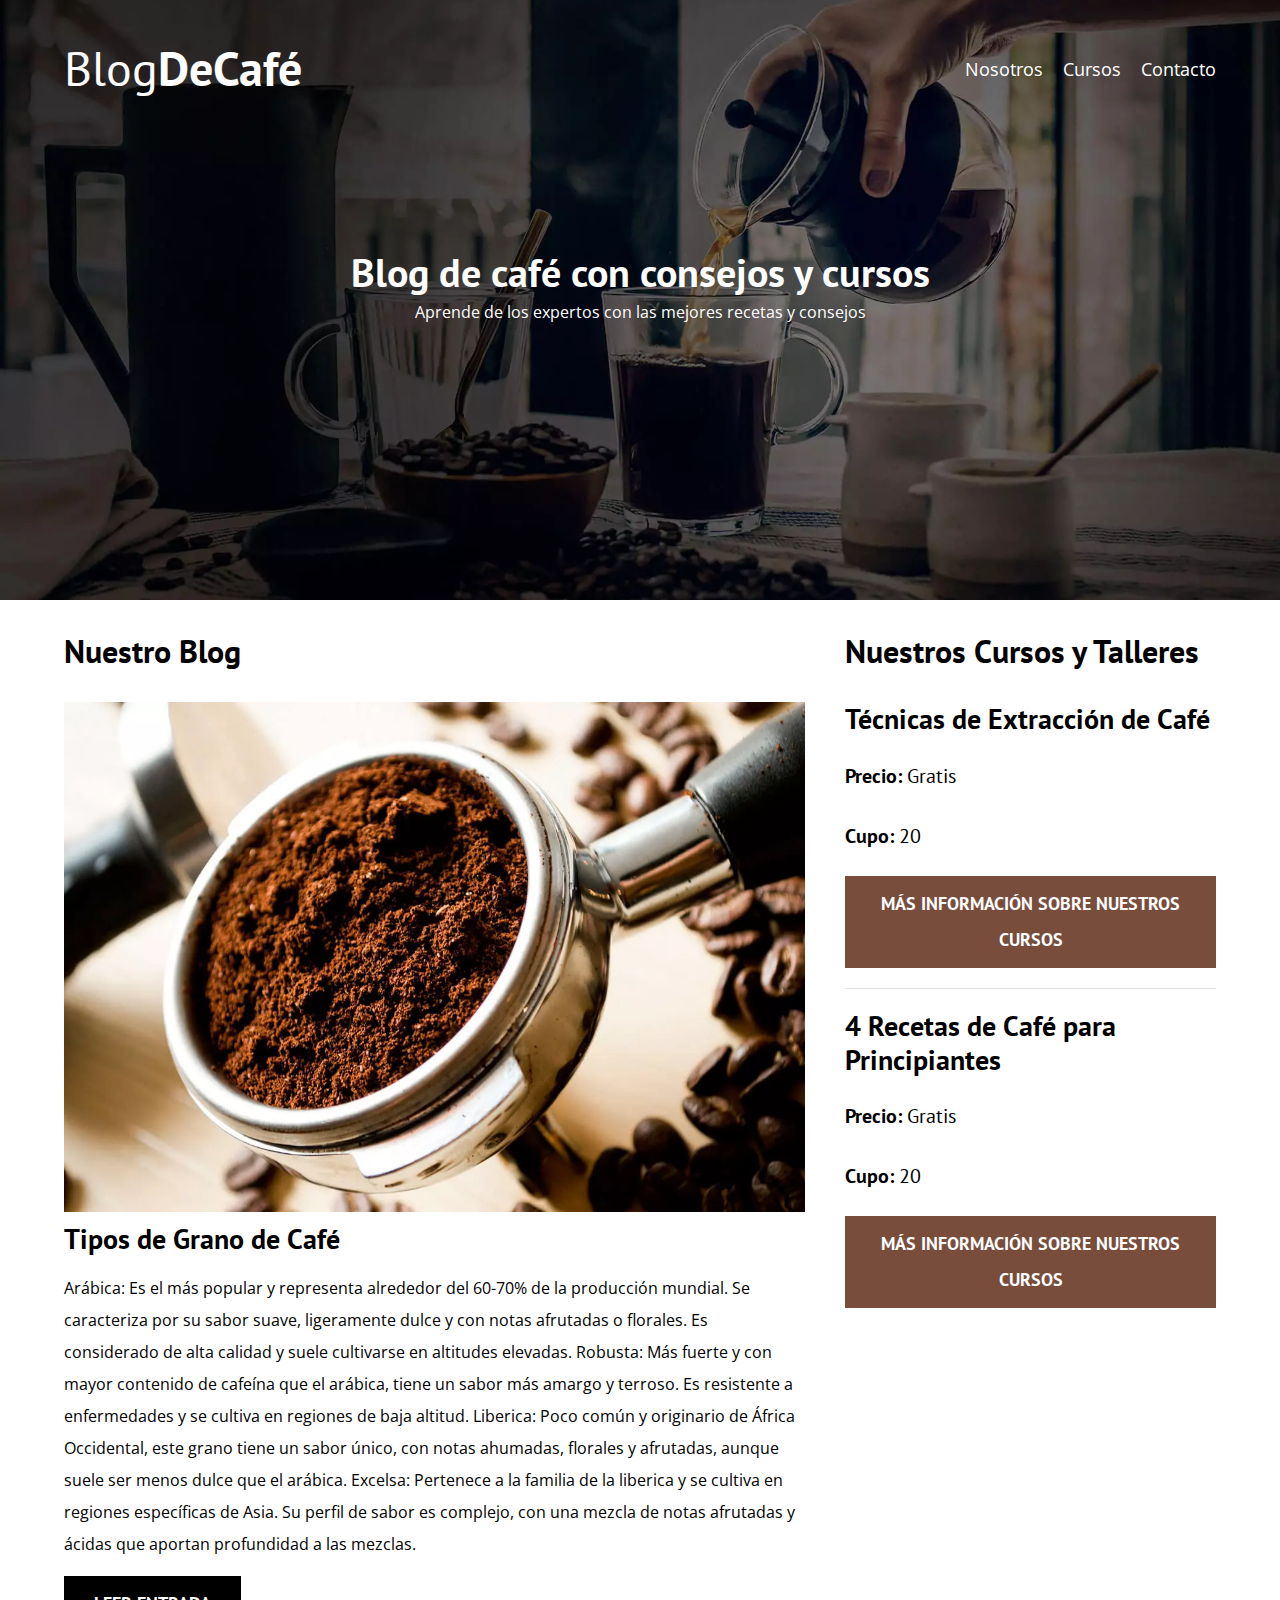
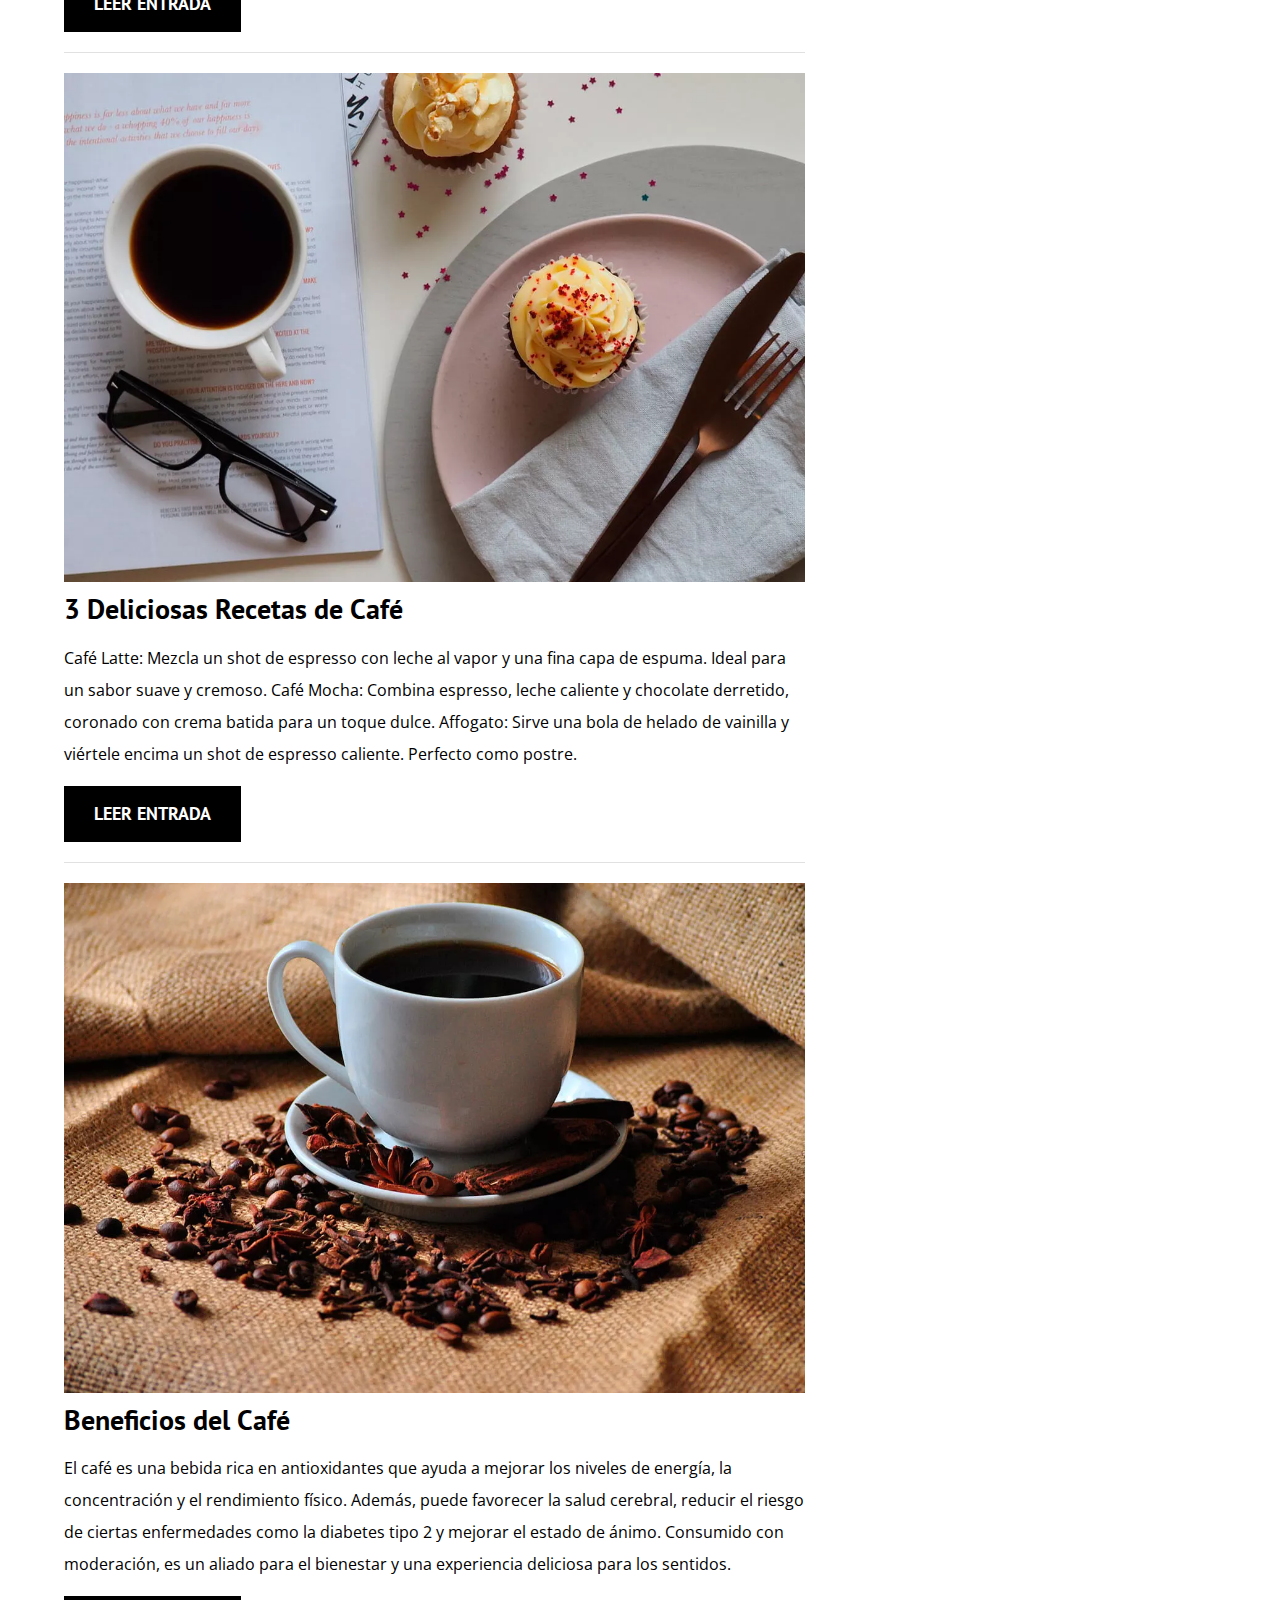
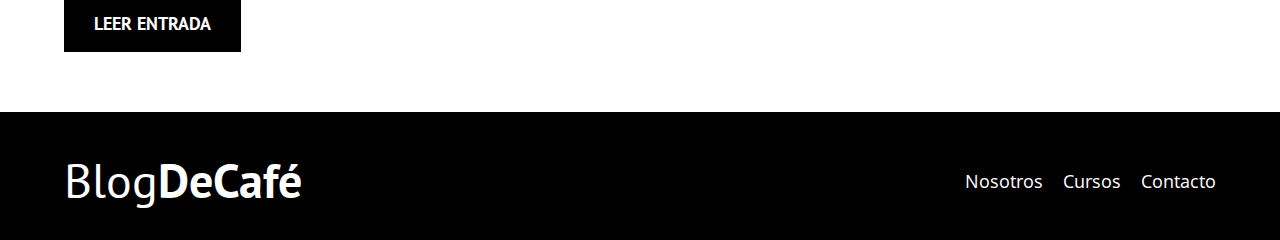
<file: index.html>
<!DOCTYPE html>
<html lang="en">
<head>
    <meta charset="UTF-8">
    <meta name="viewport" content="width=device-width, initial-scale=1.0">
    <title>BlogDeCafé</title>
    <meta name="description" content="Página web de blog de café">

    <!-- Prefetch -->
    <link rel="prefetch" href="nosotros.html" as="document">

    <!-- Preload -->
    <link rel="preload" href="css/normalize.css" as="style">
    <link rel="stylesheet" href="css/normalize.css">

    <link rel="preload" href="https://fonts.googleapis.com/css2?family=Open+Sans&family=PT+Sans:wght@400;700&display=swap"  crossorigin="crossorigin" as="font">
    <link href="https://fonts.googleapis.com/css2?family=Open+Sans&family=PT+Sans:wght@400;700&display=swap" rel="stylesheet">
    
    <link rel="preload" href="css/style.css" as="style">
    <link rel="stylesheet" href="css/style.css">
</head>
<body>

    <header class="header">

        <div class="contenedor">
            <div class="barra">
                <a class="logo" href="index.html">
                    <h1 class="logo__nombre no-margin centrar-texto">Blog<span class="logo__bold">DeCafé</span></h1>
                </a>

                <nav class="navegacion">
                    <a href="nosotros.html" class="navegacion__enlace">Nosotros</a>
                    <a href="cursos.html" class="navegacion__enlace">Cursos</a>
                    <a href="cursos.html" class="navegacion__enlace">Contacto</a>
                </nav>
            </div>
        </div>

        <div class="header__texto">
            <h2 class="no-margin">Blog de café con consejos y cursos</h2>
            <p class="no-margin">Aprende de los expertos con las mejores recetas y consejos</p>
        </div>
    </header>

    <div class="contenedor contenido-principal">
        <main class="blog">
            <h3>Nuestro Blog</h3>

            <article class="entrada">
                <div class="entrada__imagen">
                    <picture>
                        <source loading="lazy"  srcset="img/blog1.webp" type="image/webp">
                        <img loading="lazy" src="img/blog1.jpg" alt="imagen blog"> 
                    </picture>
                </div>

                <div class="entrada__contenido">
                    <h4 class="no-margin">Tipos de Grano de Café</h4>
                    <p>
                        Arábica: Es el más popular y representa alrededor del 60-70% de la producción mundial. Se caracteriza por su sabor suave, ligeramente dulce y con notas afrutadas o florales. Es considerado de alta calidad y suele cultivarse en altitudes elevadas.

                        Robusta: Más fuerte y con mayor contenido de cafeína que el arábica, tiene un sabor más amargo y terroso. Es resistente a enfermedades y se cultiva en regiones de baja altitud.
                        
                        Liberica: Poco común y originario de África Occidental, este grano tiene un sabor único, con notas ahumadas, florales y afrutadas, aunque suele ser menos dulce que el arábica.
                        
                        Excelsa: Pertenece a la familia de la liberica y se cultiva en regiones específicas de Asia. Su perfil de sabor es complejo, con una mezcla de notas afrutadas y ácidas que aportan profundidad a las mezclas.
                    </p>
                    <a href="entrada.html" class="boton boton--primario">Leer Entrada</a>
                </div>
            </article>

            <article class="entrada">
                <div class="entrada__imagen">
                    <picture>
                        <source loading="lazy"  srcset="img/blog2.webp" type="image/webp">
                        <img loading="lazy" src="img/blog2.jpg" alt="imagen blog"> 
                    </picture>
                </div>

                <div class="entrada__contenido">
                    <h4 class="no-margin">3 Deliciosas Recetas de Café</h4>
                    <p>
                        Café Latte: Mezcla un shot de espresso con leche al vapor y una fina capa de espuma. Ideal para un sabor suave y cremoso.
                        Café Mocha: Combina espresso, leche caliente y chocolate derretido, coronado con crema batida para un toque dulce.    
                        Affogato: Sirve una bola de helado de vainilla y viértele encima un shot de espresso caliente. Perfecto como postre.
                    </p>
                    <a href="entrada.html" class="boton boton--primario">Leer Entrada</a>
                </div>
            </article>

            <article class="entrada">
                <div class="entrada__imagen">
                    <picture>
                        <source loading="lazy"  srcset="img/blog3.webp" type="image/webp">
                        <img loading="lazy" src="img/blog3.jpg" alt="imagen blog"> 
                    </picture>
                </div>

                <div class="entrada__contenido">
                    <h4 class="no-margin">Beneficios del Café</h4>
                    <p>El café es una bebida rica en antioxidantes que ayuda a mejorar los niveles de energía, la concentración y el rendimiento físico. Además, puede favorecer la salud cerebral, reducir el riesgo de ciertas enfermedades como la diabetes tipo 2 y mejorar el estado de ánimo. Consumido con moderación, es un aliado para el bienestar y una experiencia deliciosa para los sentidos.</p>
                    <a href="entrada.html" class="boton boton--primario">Leer Entrada</a>
                </div>
            </article>
        </main>
        <aside class="sidebar">
            <h3>Nuestros Cursos y Talleres</h3>

            <ul class="cursos no-padding">
                <li class="widget-curso">
                    <h4 class="no-margin">Técnicas de Extracción de Café</h4>
                    <p class="widget-curso__label">Precio: 
                        <span class="widget-curso__info">Gratis</span>
                    </p>
                    <p class="widget-curso__label">Cupo: 
                        <span class="widget-curso__info">20</span>
                    </p>
                    <a href="entrada.html" class="boton boton--secundario">Más Información sobre nuestros cursos</a>
                </li>

                <li class="widget-curso">
                    <h4 class="no-margin">4 Recetas de Café para Principiantes</h4>
                    <p class="widget-curso__label">Precio: 
                        <span class="widget-curso__info">Gratis</span>
                    </p>
                    <p class="widget-curso__label">Cupo: 
                        <span class="widget-curso__info">20</span>
                    </p>
                    <a href="entrada.html" class="boton boton--secundario">Más Información sobre nuestros cursos</a>
                </li>
            </ul>
        </aside>
    </div>

    <footer class="footer">
        <div class="contenedor">
            <div class="barra">
                <a class="logo" href="index.html">
                    <h1 class="logo__nombre no-margin centrar-texto">Blog<span class="logo__bold">DeCafé</span></h1>
                </a>

                <nav class="navegacion">
                    <a href="nosotros.html" class="navegacion__enlace">Nosotros</a>
                    <a href="cursos.html" class="navegacion__enlace">Cursos</a>
                    <a href="contacto.html" class="navegacion__enlace">Contacto</a>
                </nav>
            </div>
        </div>
    </footer>
    
    <script src="js/modernizr.js"></script>
</body>
</html>
</file>
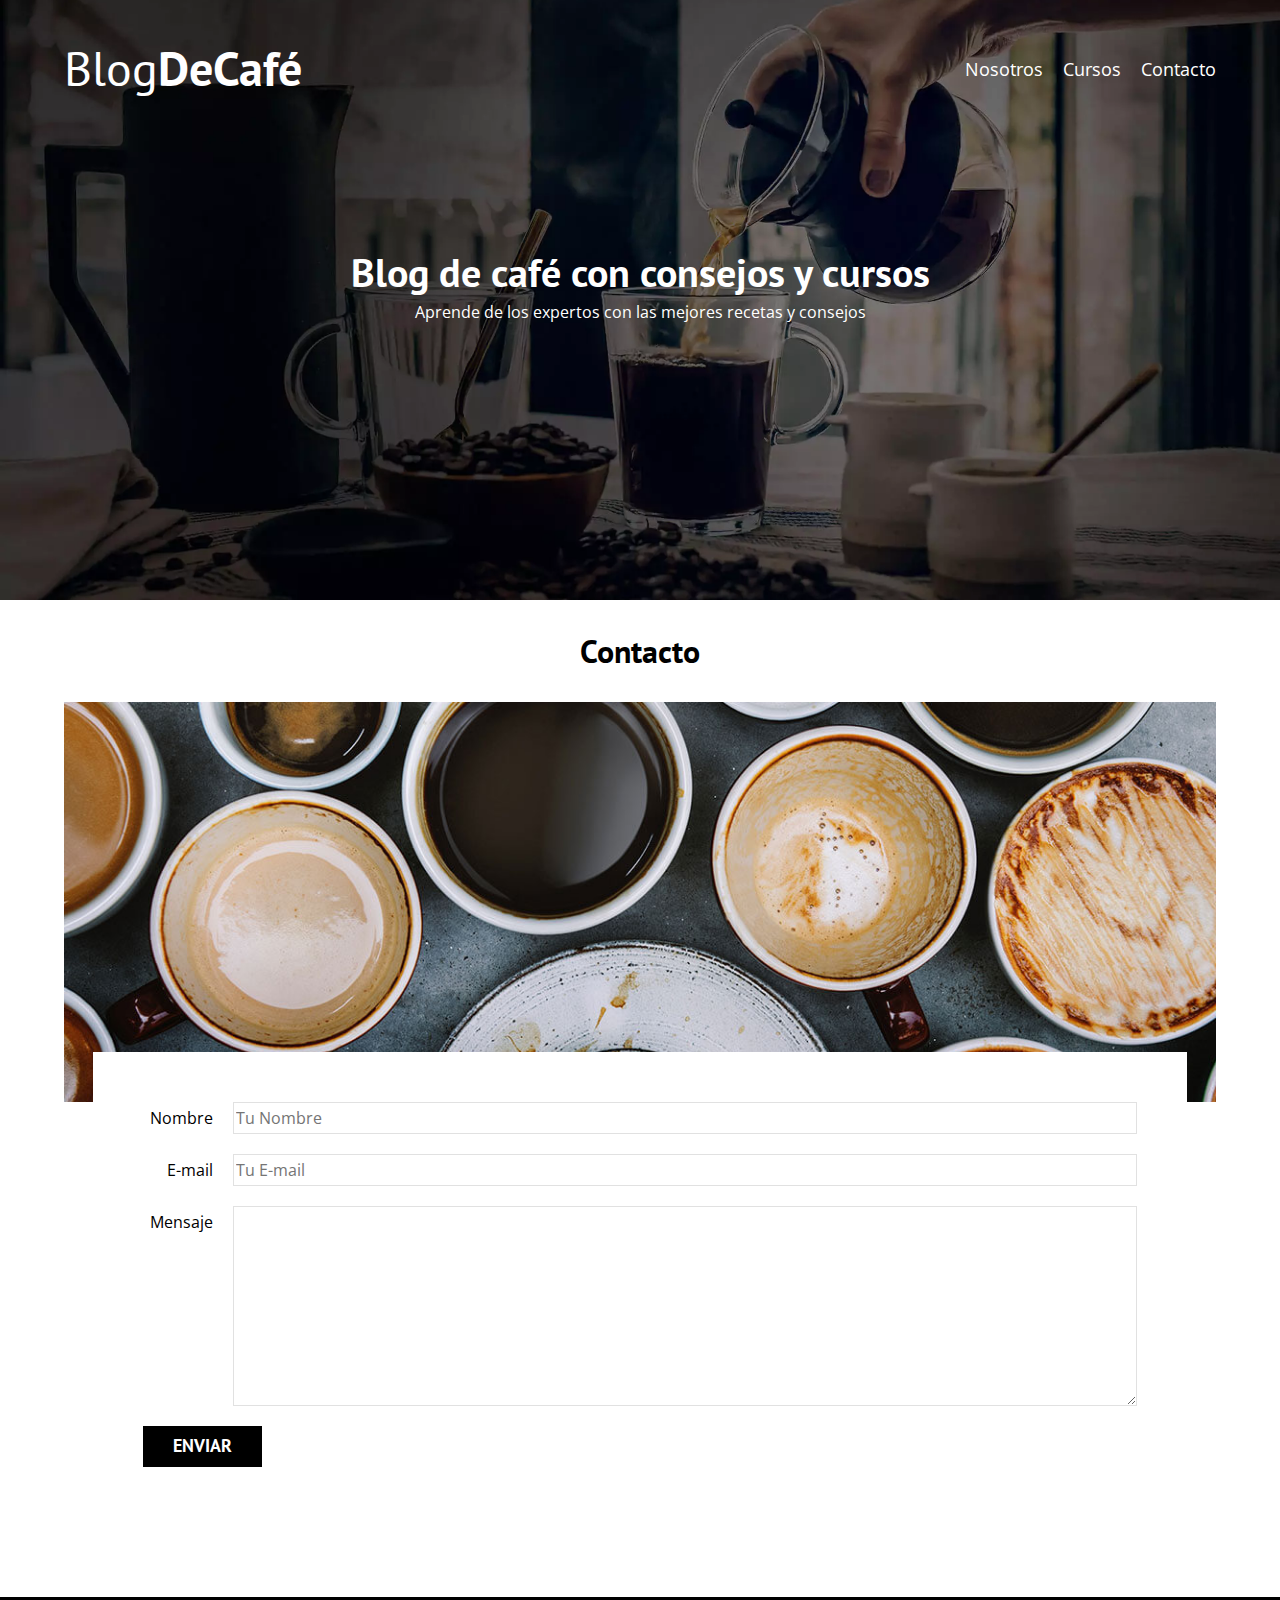
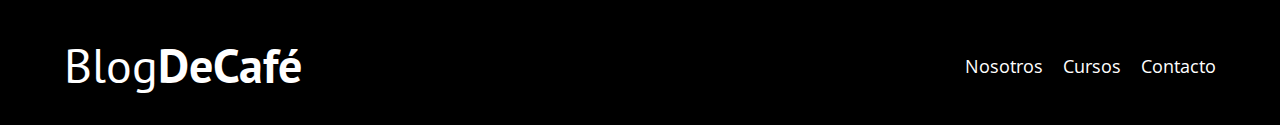
<file: contacto.html>
<!DOCTYPE html>
<html lang="en">
<head>
    <meta charset="UTF-8">
    <meta name="viewport" content="width=device-width, initial-scale=1.0">
    <title>BlogDeCafé</title>
    <link rel="stylesheet" href="css/normalize.css">
    <link href="https://fonts.googleapis.com/css2?family=Open+Sans&family=PT+Sans:wght@400;700&display=swap" rel="stylesheet">
    <link rel="stylesheet" href="css/style.css">
</head>
<body>

    <header class="header">

        <div class="contenedor">
            <div class="barra">
                <a class="logo" href="index.html">
                    <h1 class="logo__nombre no-margin centrar-texto">Blog<span class="logo__bold">DeCafé</span></h1>
                </a>

                <nav class="navegacion">
                    <a href="nosotros.html" class="navegacion__enlace">Nosotros</a>
                    <a href="cursos.html" class="navegacion__enlace">Cursos</a>
                    <a href="contacto.html" class="navegacion__enlace">Contacto</a>
                </nav>
            </div>
        </div>

        <div class="header__texto">
            <h2 class="no-margin">Blog de café con consejos y cursos</h2>
            <p class="no-margin">Aprende de los expertos con las mejores recetas y consejos</p>
        </div>
    </header>

    <main class="contenedor">
        <h3 class="centrar-texto">Contacto</h3>

        <div class="contacto-bg"></div>

        <form class="formulario">
            <div class="campo">
                <label class="campo__label" for="nombre">Nombre</label>
                <input 
                    class="campo__field"
                    type="text" 
                    placeholder="Tu Nombre" 
                    id="nombre"
                >
            </div>
            <div class="campo">
                <label class="campo__label" for="email">E-mail</label>
                <input 
                    class="campo__field"
                    type="email" 
                    placeholder="Tu E-mail" 
                    id="email"
                >
            </div>
            <div class="campo">
                <label class="campo__label" for="mensaje">Mensaje</label>
                <textarea 
                    class="campo__field campo__field--textarea"
                    id="mensaje"
                ></textarea>
            </div>

            <div class="campo">
                <input type="submit" value="Enviar" class="boton boton--primario">
            </div>
        </form>

        
    </main>

    <footer class="footer">
        <div class="contenedor">
            <div class="barra">
                <a class="logo" href="index.html">
                    <h1 class="logo__nombre no-margin centrar-texto">Blog<span class="logo__bold">DeCafé</span></h1>
                </a>

                <nav class="navegacion">
                    <a href="nosotros.html" class="navegacion__enlace">Nosotros</a>
                    <a href="cursos.html" class="navegacion__enlace">Cursos</a>
                    <a href="contacto.html" class="navegacion__enlace">Contacto</a>
                </nav>
            </div>
        </div>
    </footer>
    <script src="js/modernizr.js"></script>
</body>
</html>
</file>
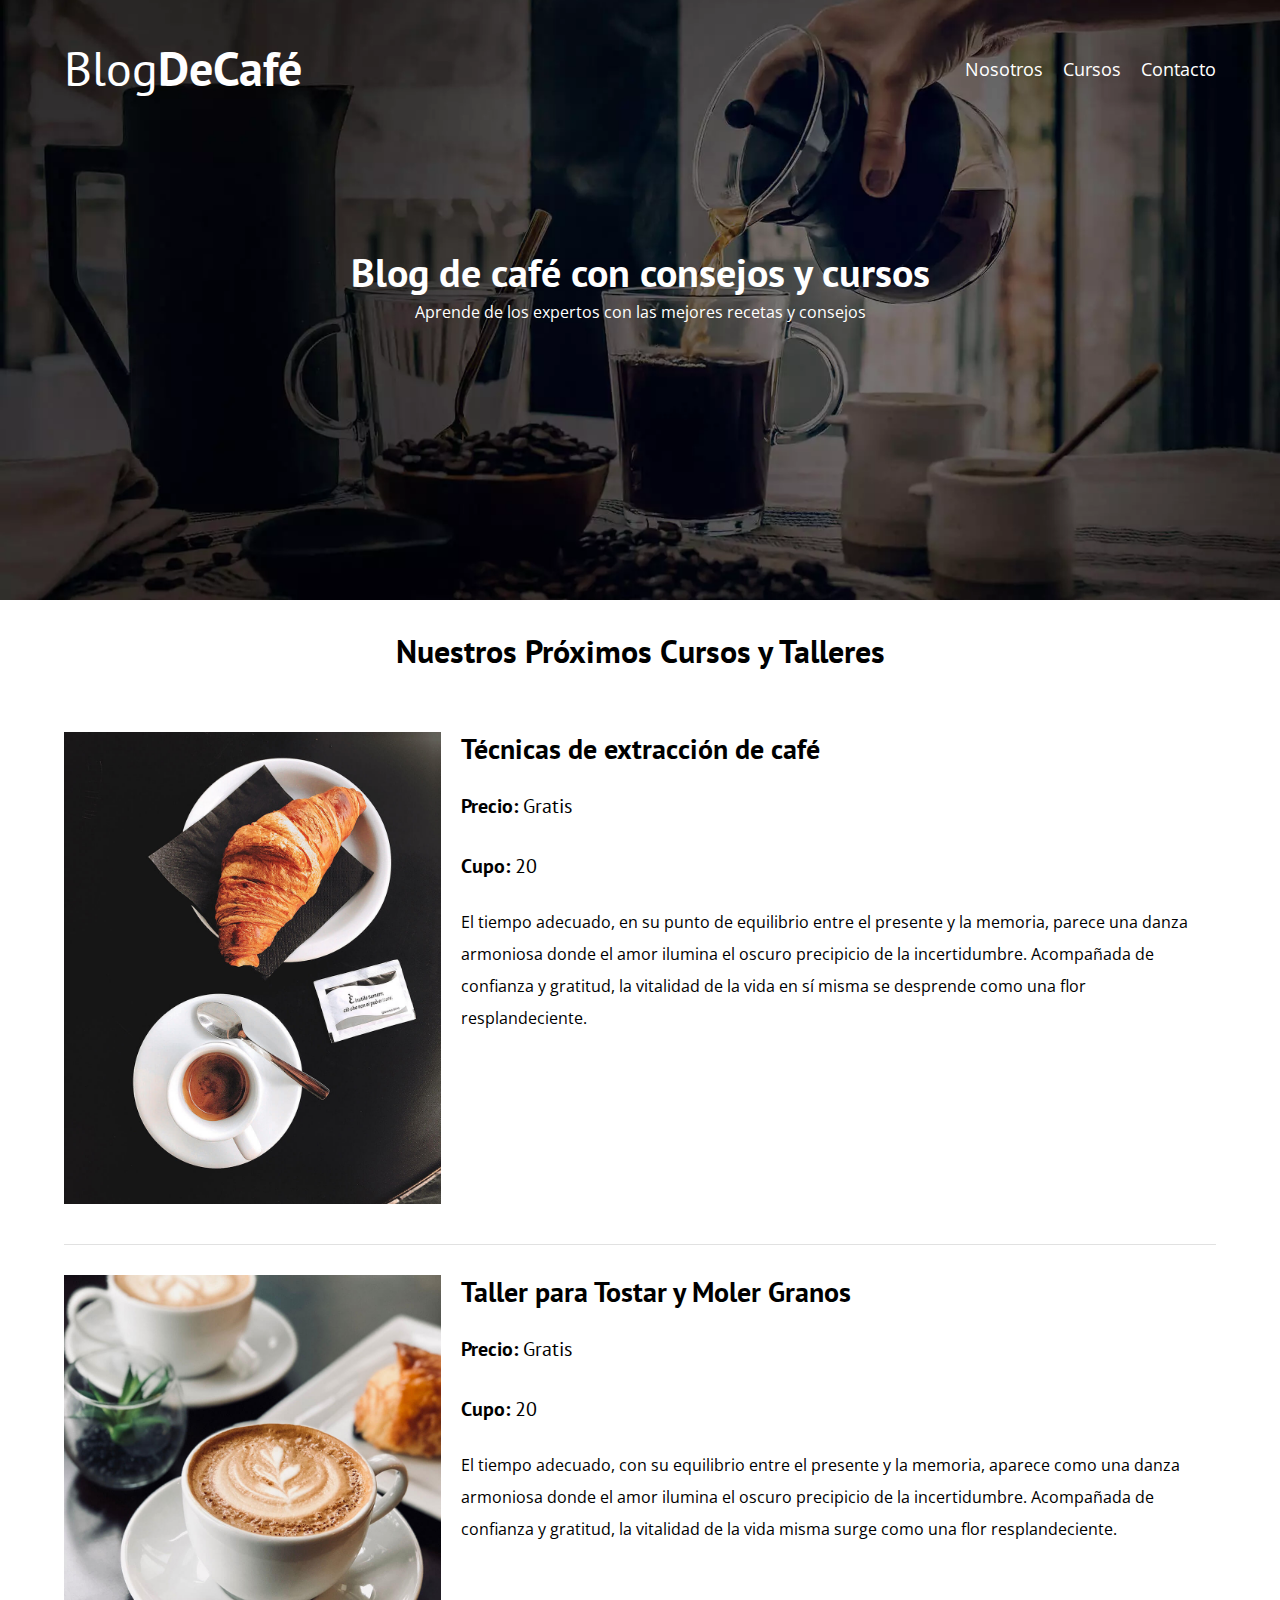
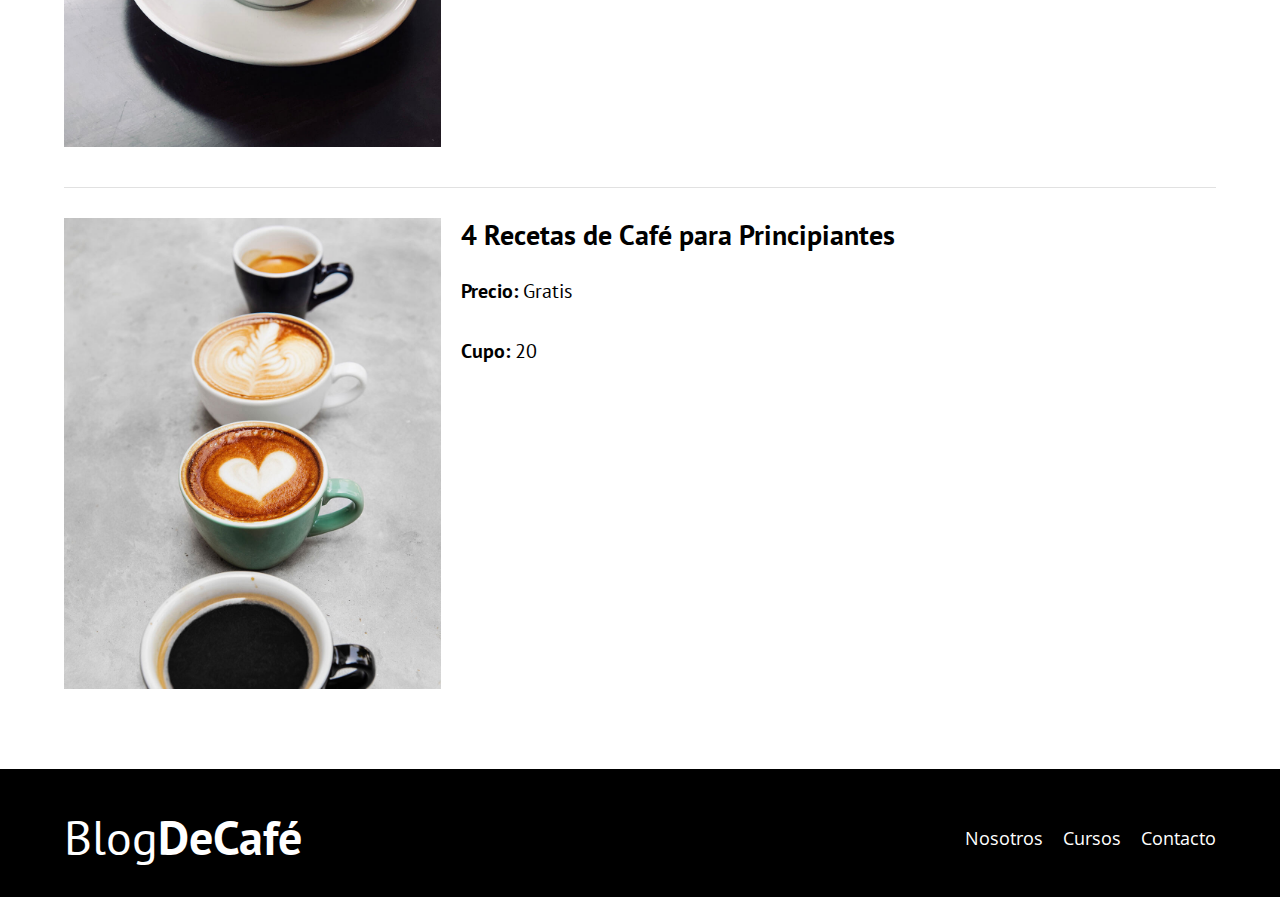
<file: cursos.html>
<!DOCTYPE html>
<html lang="en">
<head>
    <meta charset="UTF-8">
    <meta name="viewport" content="width=device-width, initial-scale=1.0">
    <title>BlogDeCafé</title>
    <link rel="stylesheet" href="css/normalize.css">
    <link href="https://fonts.googleapis.com/css2?family=Open+Sans&family=PT+Sans:wght@400;700&display=swap" rel="stylesheet">
    <link rel="stylesheet" href="css/style.css">
</head>
<body>

    <header class="header">

        <div class="contenedor">
            <div class="barra">
                <a class="logo" href="index.html">
                    <h1 class="logo__nombre no-margin centrar-texto">Blog<span class="logo__bold">DeCafé</span></h1>
                </a>

                <nav class="navegacion">
                    <a href="nosotros.html" class="navegacion__enlace">Nosotros</a>
                    <a href="cursos.html" class="navegacion__enlace">Cursos</a>
                    <a href="contacto.html" class="navegacion__enlace">Contacto</a>
                </nav>
            </div>
        </div>

        <div class="header__texto">
            <h2 class="no-margin">Blog de café con consejos y cursos</h2>
            <p class="no-margin">Aprende de los expertos con las mejores recetas y consejos</p>
        </div>
    </header>

    <main class="contenedor">
        <h3 class="centrar-texto">Nuestros Próximos Cursos y Talleres</h3>

        <div class="curso">
            <div class="curso__imagen">
                <img src="img/curso1.jpg" alt="Imagen del curso">
            </div>
            <div class="curso__informacion">
                <h4 class="no-margin">Técnicas de extracción de café</h4>
                <p class="curso__label">Precio: 
                    <span class="curso__info">Gratis</span>
                </p>
                <p class="curso__label">Cupo: 
                    <span class="curso__info">20</span>
                </p>
                <p class="curso__descripcion">
                    El tiempo adecuado, en su punto de equilibrio entre el presente y la memoria, parece una danza armoniosa donde el amor ilumina el oscuro precipicio de la incertidumbre. Acompañada de confianza y gratitud, la vitalidad de la vida en sí misma se desprende como una flor resplandeciente.</p>
            </div> <!--.curso-informacion-->
        </div> <!--.curso -->

        <div class="curso">
            <div class="curso__imagen">
                <img src="img/curso2.jpg" alt="Imagen del curso">
            </div>
            <div class="curso__informacion">
                <h4 class="no-margin">Taller para Tostar y Moler Granos</h4>
                <p class="curso__label">Precio: 
                    <span class="curso__info">Gratis</span>
                </p>
                <p class="curso__label">Cupo: 
                    <span class="curso__info">20</span>
                </p>
                <p class="curso__descripcion">
                    El tiempo adecuado, con su equilibrio entre el presente y la memoria, aparece como una danza armoniosa donde el amor ilumina el oscuro precipicio de la incertidumbre. Acompañada de confianza y gratitud, la vitalidad de la vida misma surge como una flor resplandeciente.</p>
            </div>         </div> 

        <div class="curso">
            <div class="curso__imagen">
                <img src="img/curso3.jpg" alt="Imagen del curso">
            </div>
            <div class="curso__informacion">
                <h4 class="no-margin">4 Recetas de Café para Principiantes</h4>
                <p class="curso__label">Precio: 
                    <span class="curso__info">Gratis</span>
                </p>
                <p class="curso__label">Cupo: 
                    <span class="curso__info">20</span>
                </p>
                <p class="curso__descripcion"></p>
            </div> 
        </div> 

        
    </main>

    <footer class="footer">
        <div class="contenedor">
            <div class="barra">
                <a class="logo" href="index.html">
                    <h1 class="logo__nombre no-margin centrar-texto">Blog<span class="logo__bold">DeCafé</span></h1>
                </a>

                <nav class="navegacion">
                    <a href="nosotros.html" class="navegacion__enlace">Nosotros</a>
                    <a href="cursos.html" class="navegacion__enlace">Cursos</a>
                    <a href="contacto.html" class="navegacion__enlace">Contacto</a>
                </nav>
            </div>
        </div>
    </footer>
    <script src="js/modernizr.js"></script>
</body>
</html>
</file>
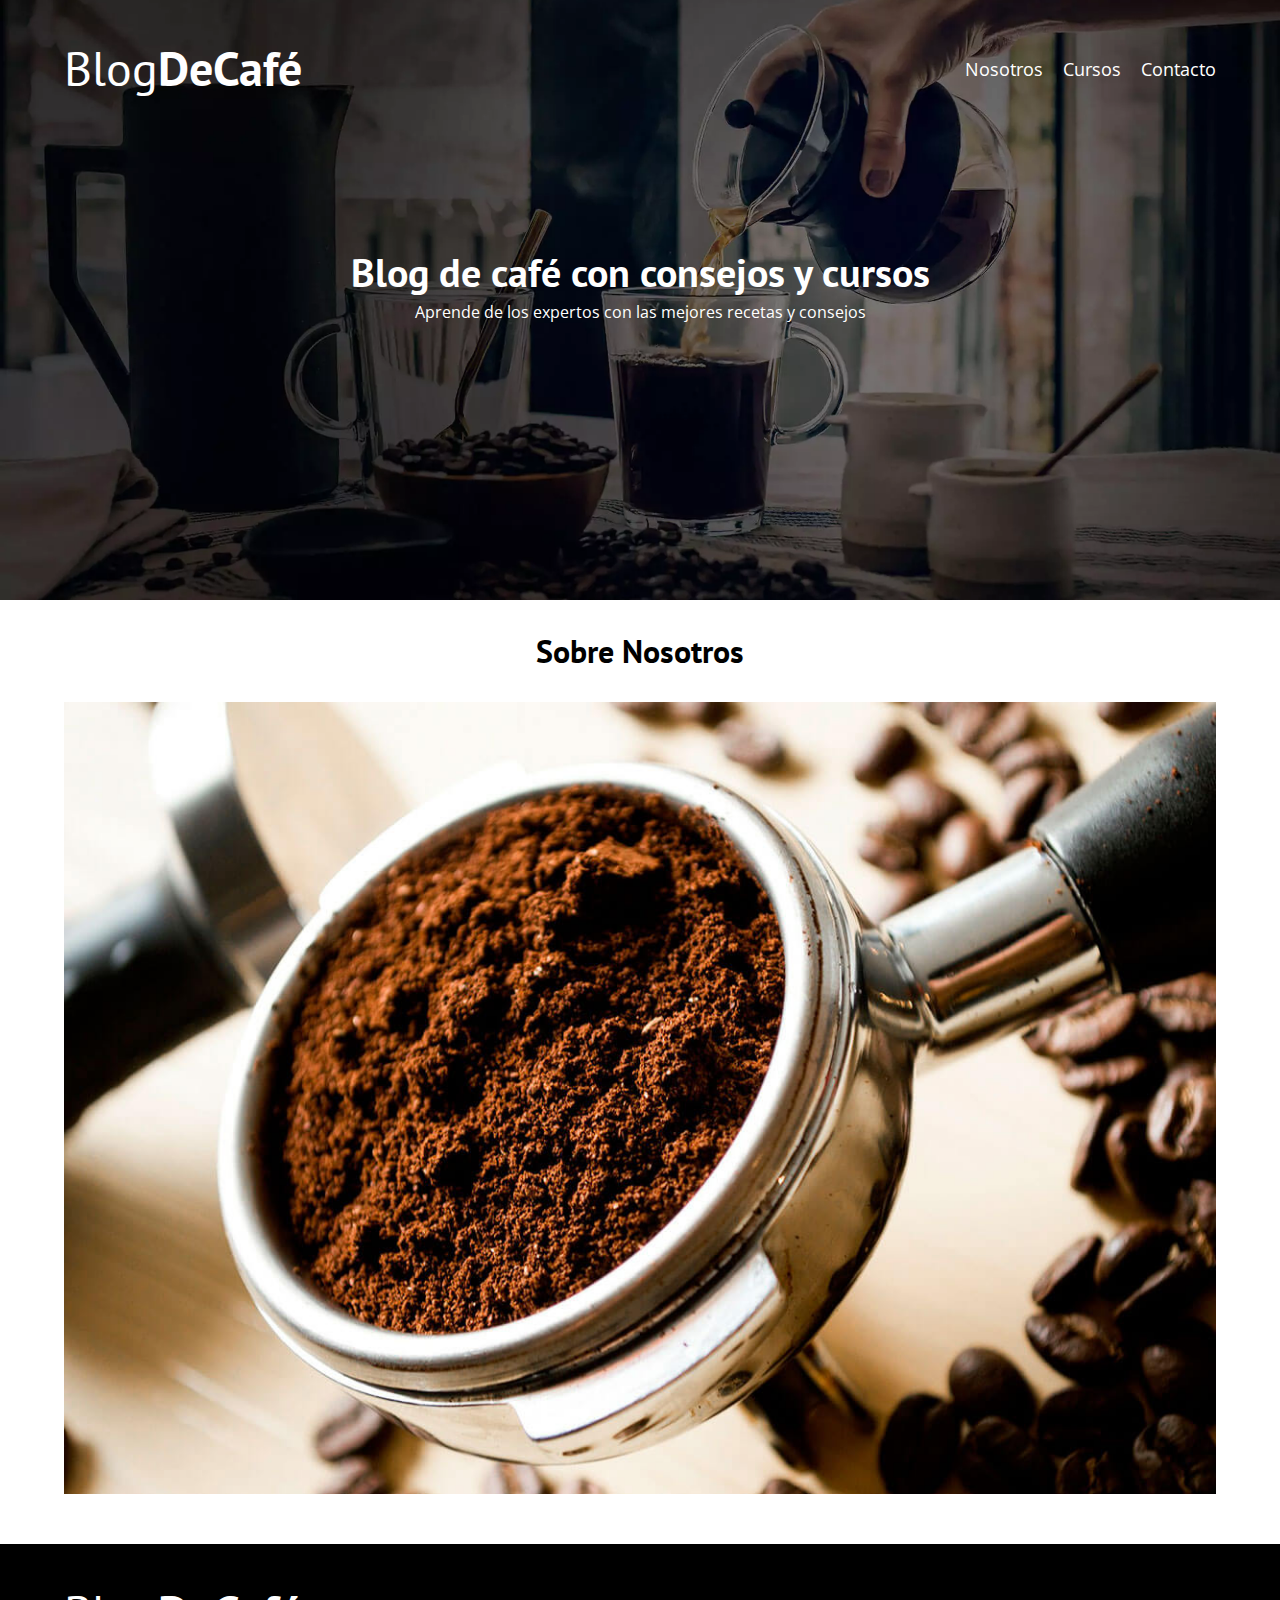
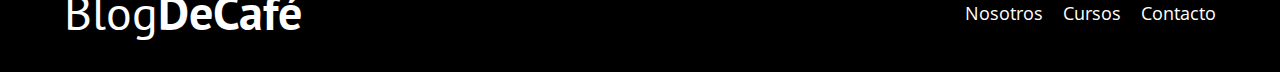
<file: entrada.html>
<!DOCTYPE html>
<html lang="en">
<head>
    <meta charset="UTF-8">
    <meta name="viewport" content="width=device-width, initial-scale=1.0">
    <title>BlogDeCafé</title>
    <link rel="stylesheet" href="css/normalize.css">
    <link href="https://fonts.googleapis.com/css2?family=Open+Sans&family=PT+Sans:wght@400;700&display=swap" rel="stylesheet">
    <link rel="stylesheet" href="css/style.css">
</head>
<body>

    <header class="header">

        <div class="contenedor">
            <div class="barra">
                <a class="logo" href="index.html">
                    <h1 class="logo__nombre no-margin centrar-texto">Blog<span class="logo__bold">DeCafé</span></h1>
                </a>

                <nav class="navegacion">
                    <a href="nosotros.html" class="navegacion__enlace">Nosotros</a>
                    <a href="cursos.html" class="navegacion__enlace">Cursos</a>
                    <a href="contacto.html" class="navegacion__enlace">Contacto</a>
                </nav>
            </div>
        </div>

        <div class="header__texto">
            <h2 class="no-margin">Blog de café con consejos y cursos</h2>
            <p class="no-margin">Aprende de los expertos con las mejores recetas y consejos</p>
        </div>
    </header>

    <main class="contenedor">
        <h3 class="centrar-texto">Sobre Nosotros</h3>

        <img src="img/blog1.jpg" alt="imagen del blog">

    </main>

    <footer class="footer">
        <div class="contenedor">
            <div class="barra">
                <a class="logo" href="index.html">
                    <h1 class="logo__nombre no-margin centrar-texto">Blog<span class="logo__bold">DeCafé</span></h1>
                </a>

                <nav class="navegacion">
                    <a href="nosotros.html" class="navegacion__enlace">Nosotros</a>
                    <a href="cursos.html" class="navegacion__enlace">Cursos</a>
                    <a href="contacto.html" class="navegacion__enlace">Contacto</a>
                </nav>
            </div>
        </div>
    </footer>
    <script src="js/modernizr.js"></script>
</body>
</html>
</file>
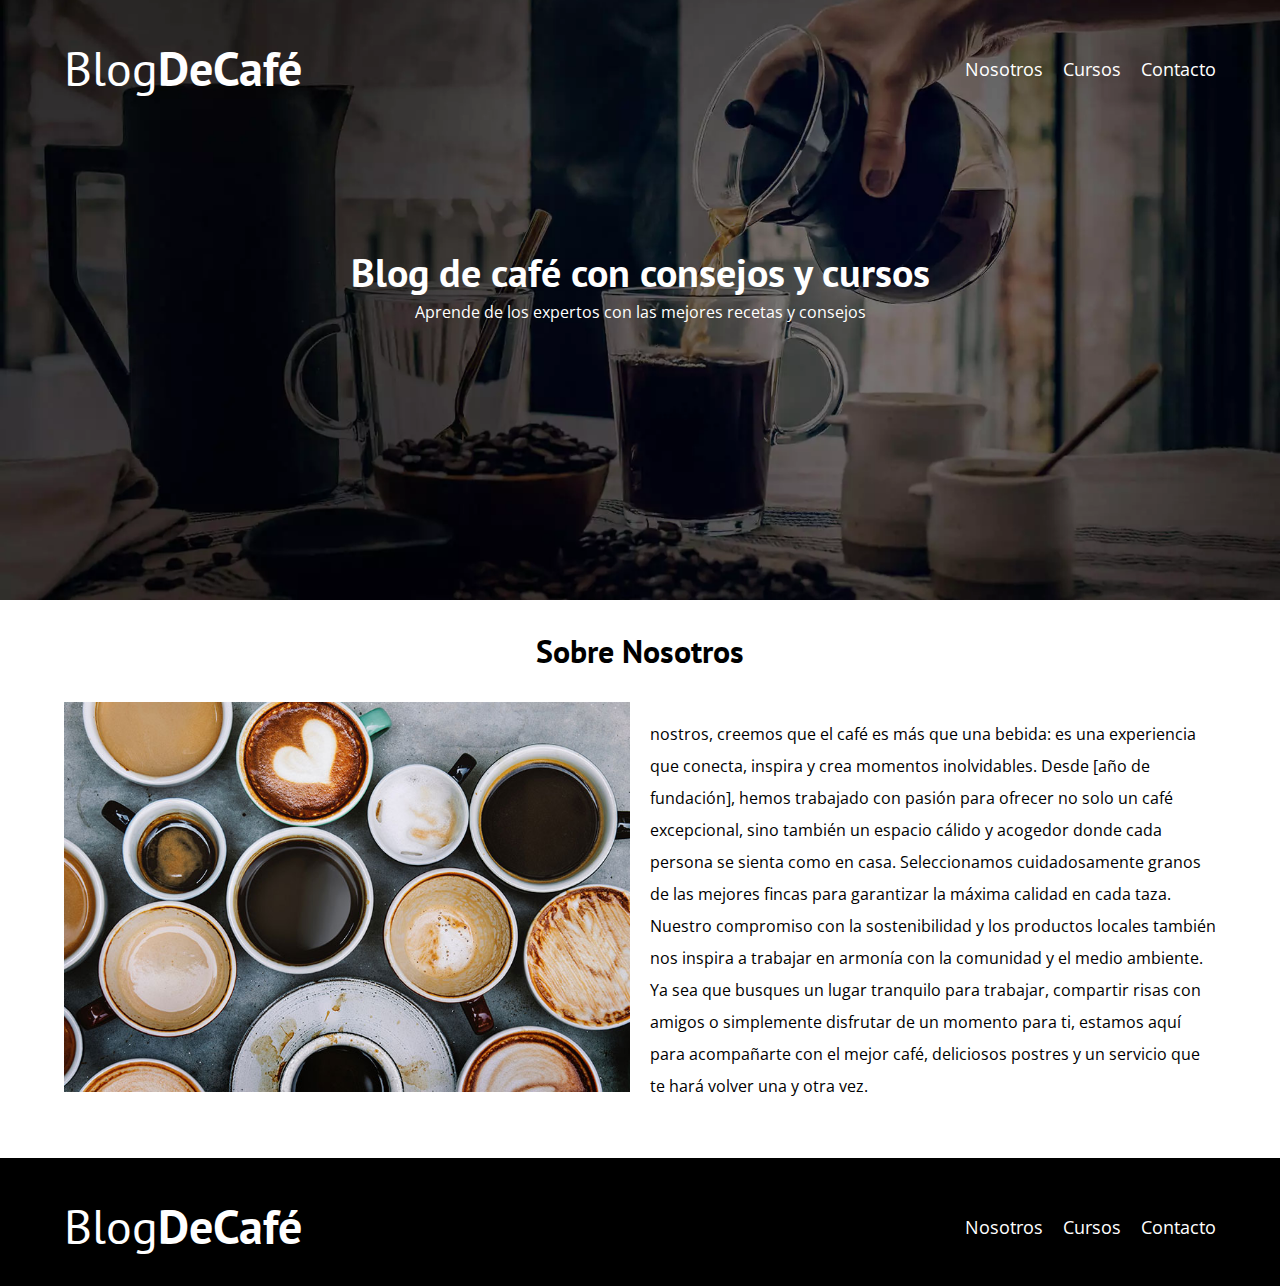
<file: nosotros.html>
<!DOCTYPE html>
<html lang="en">
<head>
    <meta charset="UTF-8">
    <meta name="viewport" content="width=device-width, initial-scale=1.0">
    <title>BlogDeCafé</title>
    <link rel="stylesheet" href="css/normalize.css">
    <link href="https://fonts.googleapis.com/css2?family=Open+Sans&family=PT+Sans:wght@400;700&display=swap" rel="stylesheet">
    <link rel="stylesheet" href="css/style.css">
</head>
<body>

    <header class="header">

        <div class="contenedor">
            <div class="barra">
                <a class="logo" href="index.html">
                    <h1 class="logo__nombre no-margin centrar-texto">Blog<span class="logo__bold">DeCafé</span></h1>
                </a>

                <nav class="navegacion">
                    <a href="nosotros.html" class="navegacion__enlace">Nosotros</a>
                    <a href="cursos.html" class="navegacion__enlace">Cursos</a>
                    <a href="contacto.html" class="navegacion__enlace">Contacto</a>
                </nav>
            </div>
        </div>

        <div class="header__texto">
            <h2 class="no-margin">Blog de café con consejos y cursos</h2>
            <p class="no-margin">Aprende de los expertos con las mejores recetas y consejos</p>
        </div>
    </header>

    <main class="contenedor">
        <h3 class="centrar-texto">Sobre Nosotros</h3>

        <div class="sobre-nosotros">
            <div class="sobre-nosotros__imagen">
                <img src="img/nosotros.jpg" alt="imagen nosotros">
            </div>

            <div class="sobre-nosotros__texto">
               <p> nostros, creemos que el café es más que una bebida: es una experiencia que conecta, inspira y crea momentos inolvidables. Desde [año de fundación], hemos trabajado con pasión para ofrecer no solo un café excepcional, sino también un espacio cálido y acogedor donde cada persona se sienta como en casa.

                Seleccionamos cuidadosamente granos de las mejores fincas para garantizar la máxima calidad en cada taza. Nuestro compromiso con la sostenibilidad y los productos locales también nos inspira a trabajar en armonía con la comunidad y el medio ambiente.

                Ya sea que busques un lugar tranquilo para trabajar, compartir risas con amigos o simplemente disfrutar de un momento para ti, estamos aquí para acompañarte con el mejor café, deliciosos postres y un servicio que te hará volver una y otra vez.</p>
            </div>
        </div>
    </main>

    <footer class="footer">
        <div class="contenedor">
            <div class="barra">
                <a class="logo" href="index.html">
                    <h1 class="logo__nombre no-margin centrar-texto">Blog<span class="logo__bold">DeCafé</span></h1>
                </a>

                <nav class="navegacion">
                    <a href="nosotros.html" class="navegacion__enlace">Nosotros</a>
                    <a href="cursos.html" class="navegacion__enlace">Cursos</a>
                    <a href="contacto.html" class="navegacion__enlace">Contacto</a>
                </nav>
            </div>
        </div>
    </footer>
    
    <script src="js/modernizr.js"></script>
</body>
</html>
</file>
<file: css/style.css>
:root {
    --fuenteHeading: 'PT Sans', sans-serif;
    --fuenteParrafos: 'Open Sans', sans-serif;

    --primario: #784D3C;
    --gris: #e1e1e1;
    --blanco: #ffffff;
    --negro: #000000;
}
html {
    box-sizing: border-box;
    font-size: 62.5%; /* 1 rem = 10px */    
}
*, *:before, *:after {
    box-sizing: inherit;
}
body {
    font-family: var(--fuenteParrafos);
    font-size: 1.6rem;
    line-height: 2;
}

/** Globales **/
.contenedor {
    width: min(90%, 120rem);
    margin: 0 auto;
}
a {
    text-decoration: none;
}
h1, h2, h3, h4 {
    font-family: var(--fuenteHeading);
    line-height: 1.2;
}
h1 {
    font-size: 4.8rem;
}
h2 {
    font-size: 4rem;
}
h3 {
    font-size: 3.2rem;
}
h4 {
    font-size: 2.8rem;
}
img {
    max-width: 100%;
}
/** Utilidades **/
.no-margin {
    margin: 0;
}
.no-padding {
    padding: 0;
}
.centrar-texto {
    text-align: center;
}

/** Header **/
.webp .header {
    background-image: url(../img/banner.webp);
}
.no-webp .header {
    background-image: url(../img/banner.jpg);
}
.header {
    height: 60rem;
    background-size: cover;
    background-repeat: no-repeat;
    background-position: center center;
}
.header__texto {
   text-align: center;
   color: var(--blanco);
   margin-top: 5rem;
}
@media (min-width: 768px) {
    .header__texto {
        margin-top: 15rem;
    }
}
.barra {
    padding-top: 4rem;
}

@media (min-width: 768px) {
    .barra {
        display: flex;
        justify-content: space-between;
        align-items: center;
    }
}
.logo {
    color: var(--blanco);
    
}
.logo__nombre {
    font-weight: 400;
}
.logo__bold {
    font-weight: 700;
}
@media (min-width: 768px) {
    .navegacion {
        display: flex;
        gap: 2rem;
    }
}
.navegacion__enlace {
    display: block;
    text-align: center;
    font-size: 1.8rem;
    color: var(--blanco);
}

@media (min-width: 768px) {
    .contenido-principal {
        display: grid;
        grid-template-columns: 2fr 1fr;
        column-gap: 4rem;
    }
}

.entrada {
    border-bottom: 1px solid var(--gris);
    margin-bottom: 2rem;
}
.entrada:last-of-type {
    border: none;
    margin-bottom: 0;
}
.boton {
    display: block;
    font-family: var(--fuenteHeading);
    color: var(--blanco);
    text-align: center;
    padding: 1rem 3rem;
    font-size: 1.8rem;
    text-transform: uppercase;
    font-weight: 700;
    margin-bottom: 2rem;
    border: none;
}

@media (min-width: 768px) {
    .boton {
        display: inline-block;

    }
}
.boton:hover {
    cursor: pointer;
}
.boton--primario {
    background-color: var(--negro);
}
.boton--secundario {
    background-color: var(--primario);
}

.cursos {
    list-style: none;
}

.widget-curso {
    border-bottom: 1px solid var(--gris);
    margin-bottom: 2rem;
}
.widget-curso:last-of-type {
    border: none;
    margin-bottom: 0;
}
.widget-curso__label {
    font-family: var(--fuenteHeading);
    font-weight: bold;
}
.widget-curso__info {
    font-weight: normal;
}
.widget-curso__label,
.widget-curso__info {
    font-size: 2rem;
}

.footer {
    background-color: var(--negro);
    padding-bottom: 3rem;
    margin-top: 4rem;
}

/** Sobre Nosotros **/
@media (min-width: 768px) {
    .sobre-nosotros {
        display: grid;
        grid-template-columns: repeat(2, 1fr);
        column-gap: 2rem;
    }
}

/** Cursos **/
.curso {
    padding: 3rem 0;
    border-bottom: 1px solid var(--gris);
}
@media (min-width: 768px) {
    .curso {
        display: grid;
        grid-template-columns: 1fr 2fr;
        column-gap: 2rem;
    }
}
.curso:last-of-type {
   border: none;
}
.curso__label {
    font-family: var(--fuenteHeading);
    font-weight: bold;
}
.curso__info {
    font-weight: normal;
}
.curso__label,
.curso__info {
    font-size: 2rem;
}

/** Contacto **/
.contacto-bg {
    background-image: url(../img/contacto.jpg);
    height: 40rem;
    background-size: cover;
    background-repeat: no-repeat;
}

.formulario {
    background-color: var(--blanco);
    margin: -5rem auto 0 auto;
    width: 95%;
    padding: 5rem;
}
.campo {
    display: flex;
    margin-bottom: 2rem;
}
.campo__label {
    flex: 0 0 9rem;
    text-align: right;
    padding-right: 2rem;
}
.campo__field {
    flex: 1;
    border: 1px solid var(--gris);
}
.campo__field--textarea {
    height: 20rem;
}
</file>
